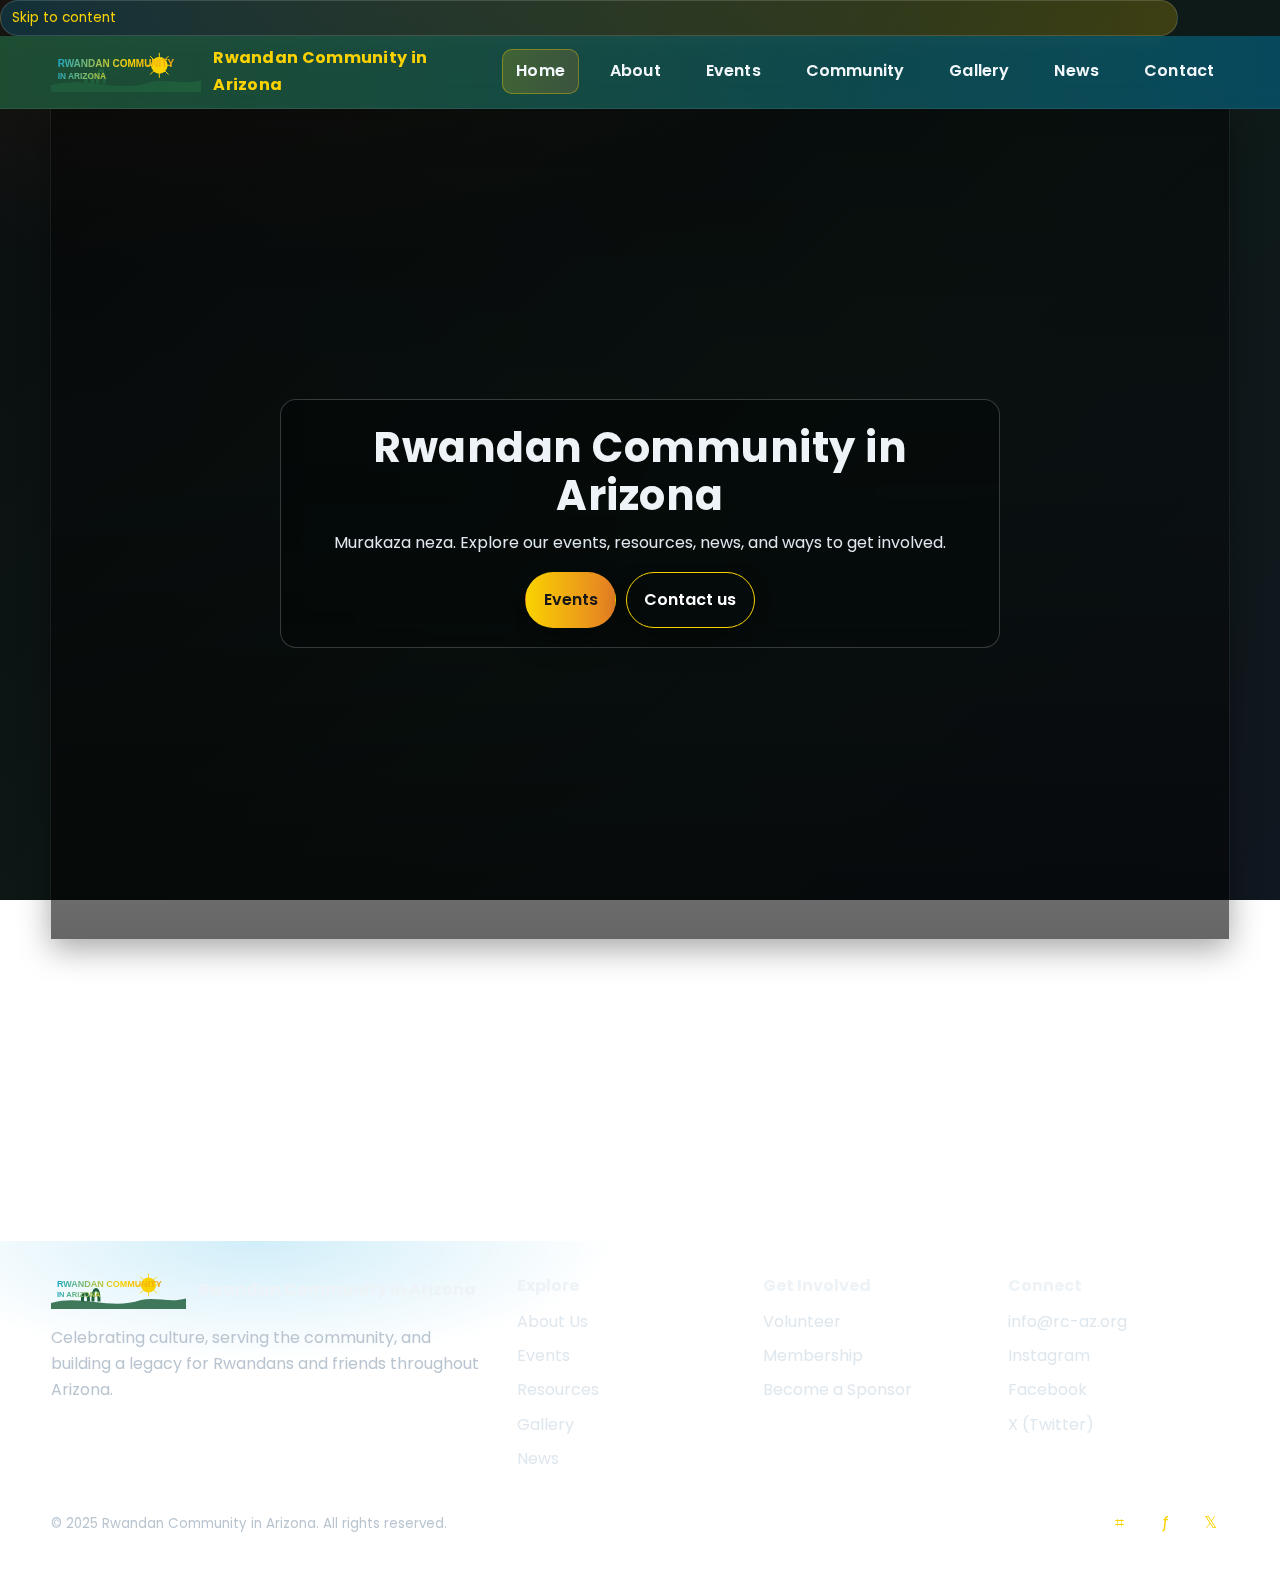
<file: index.html>
<!doctype html>
<html lang="en">
<head>
<meta charset="utf-8"/>
<meta name="viewport" content="width=device-width, initial-scale=1"/>
<title>Home • Rwandan Community in Arizona</title>
<meta name="description" content="Rwandan Community in Arizona — connecting Rwandans and friends through culture, service, and opportunity."/>
<link rel="icon" href="assets/favicon.svg" type="image/svg+xml"/>
<link href="https://fonts.googleapis.com/css2?family=Poppins:wght@300;400;600;700&display=swap" rel="stylesheet">
<link rel="stylesheet" href="styles.css"/>
</head>
<body>
<a class="badge container" href="#main">Skip to content</a>
<header class="site-header">
  <div class="container navbar">
    <a class="brand" href="index.html" aria-label="Home">
      <img src="assets/logo.svg" alt="RC-AZ logo"/>
      <span class="brand-title">Rwandan Community in Arizona</span>
    </a>
    <nav aria-label="Main Navigation">
      <button class="nav-toggle" aria-label="Toggle navigation" aria-expanded="false" aria-controls="nav-links">☰</button>
      <div class="nav-links" id="nav-links">
        <a href="index.html">Home</a>
        <a href="about.html">About</a>
        <a href="events.html">Events</a>
        <a href="resources.html">Community</a>
        <a href="gallery.html">Gallery</a>
        <a href="news.html">News</a>
        <a href="contact.html">Contact</a>
      </div>
    </nav>
  </div>
</header>
<main id="main" class="container">
<section class="hero" style="margin:0; border-radius:0">
  <div class="slider" style="height:calc(100vh - 70px); max-height:none; min-height:520px">
    <!-- Exactly three full images -->
    <div class="slide active" style="background-image:url('https://images.unsplash.com/photo-1500530855697-b586d89ba3ee?q=80&w=1920');"></div>
    <div class="slide" style="background-image:url('https://images.unsplash.com/photo-1529156069898-49953e39b3ac?q=80&w=1920');"></div>
    <div class="slide" style="background-image:url('https://images.unsplash.com/photo-1519681393784-d120267933ba?q=80&w=1920');"></div>
  </div>
  <!-- Minimal overlay for quick CTAs; remove if you want pure images -->
  <div class="hero-content" style="place-items:center center">
    <div class="hero-card" style="background:linear-gradient(180deg, rgba(0,0,0,.35), rgba(0,0,0,.25)); border-color:rgba(255,255,255,.20); text-align:center; max-width:720px">
      <h1 style="margin:.3rem 0 .6rem">Rwandan Community in Arizona </h1>
      <p style="margin:0 0 1rem">Murakaza neza. Explore our events, resources, news, and ways to get involved.</p>
      <div class="hero-actions" style="justify-content:center">
        <a class="btn" href="events.html">Events</a>
        <a class="btn ghost" href="contact.html">Contact us</a>
      </div>
    </div>
  </div>
</section>

<section class="section reveal">
  <div class="grid-3">
    <div class="card"><h3>Culture</h3><p>Celebrations and traditions that bring us together.</p></div>
    <div class="card"><h3>Family</h3><p>Programs for youth, parents, and newcomers.</p></div>
    <div class="card"><h3>Service</h3><p>Volunteer projects across the Valley.</p></div>
  </div>
</section>
</main>
<footer>
  <div class="container">
    <div class="footer-grid">
      <div>
        <div class="brand" style="margin-bottom:.5rem">
          <img src="assets/logo.svg" alt="RC-AZ logo" style="height:36px"/>
          <strong>Rwandan Community in Arizona</strong>
        </div>
        <p class="muted">Celebrating culture, serving the community, and building a legacy for Rwandans and friends throughout Arizona.</p>
      </div>
      <div class="footer-col">
        <h4>Explore</h4>
        <ul>
          <li><a href="about.html">About Us</a></li>
          <li><a href="events.html">Events</a></li>
          <li><a href="resources.html">Resources</a></li>
          <li><a href="gallery.html">Gallery</a></li>
          <li><a href="news.html">News</a></li>
        </ul>
      </div>
      <div class="footer-col">
        <h4>Get Involved</h4>
        <ul>
          <li><a href="contact.html#volunteer">Volunteer</a></li>
          <li><a href="contact.html#membership">Membership</a></li>
          <li><a href="contact.html#sponsors">Become a Sponsor</a></li>
        </ul>
      </div>
      <div class="footer-col">
        <h4>Connect</h4>
        <ul>
          <li><a href="mailto:info@rc-az.org">info@rc-az.org</a></li>
          <li><a href="https://instagram.com" target="_blank" rel="noopener">Instagram</a></li>
          <li><a href="https://facebook.com" target="_blank" rel="noopener">Facebook</a></li>
          <li><a href="https://x.com" target="_blank" rel="noopener">X (Twitter)</a></li>
        </ul>
      </div>
    </div>
    <div class="footer-bottom">
      <small>© 2025 Rwandan Community in Arizona. All rights reserved.</small>
      <div class="social">
        <a href="#" aria-label="Instagram">⌗</a>
        <a href="#" aria-label="Facebook">ƒ</a>
        <a href="#" aria-label="Twitter">𝕏</a>
      </div>
    </div>
  </div>
</footer>
<script src="script.js"></script>
</body>
</html>
</file>
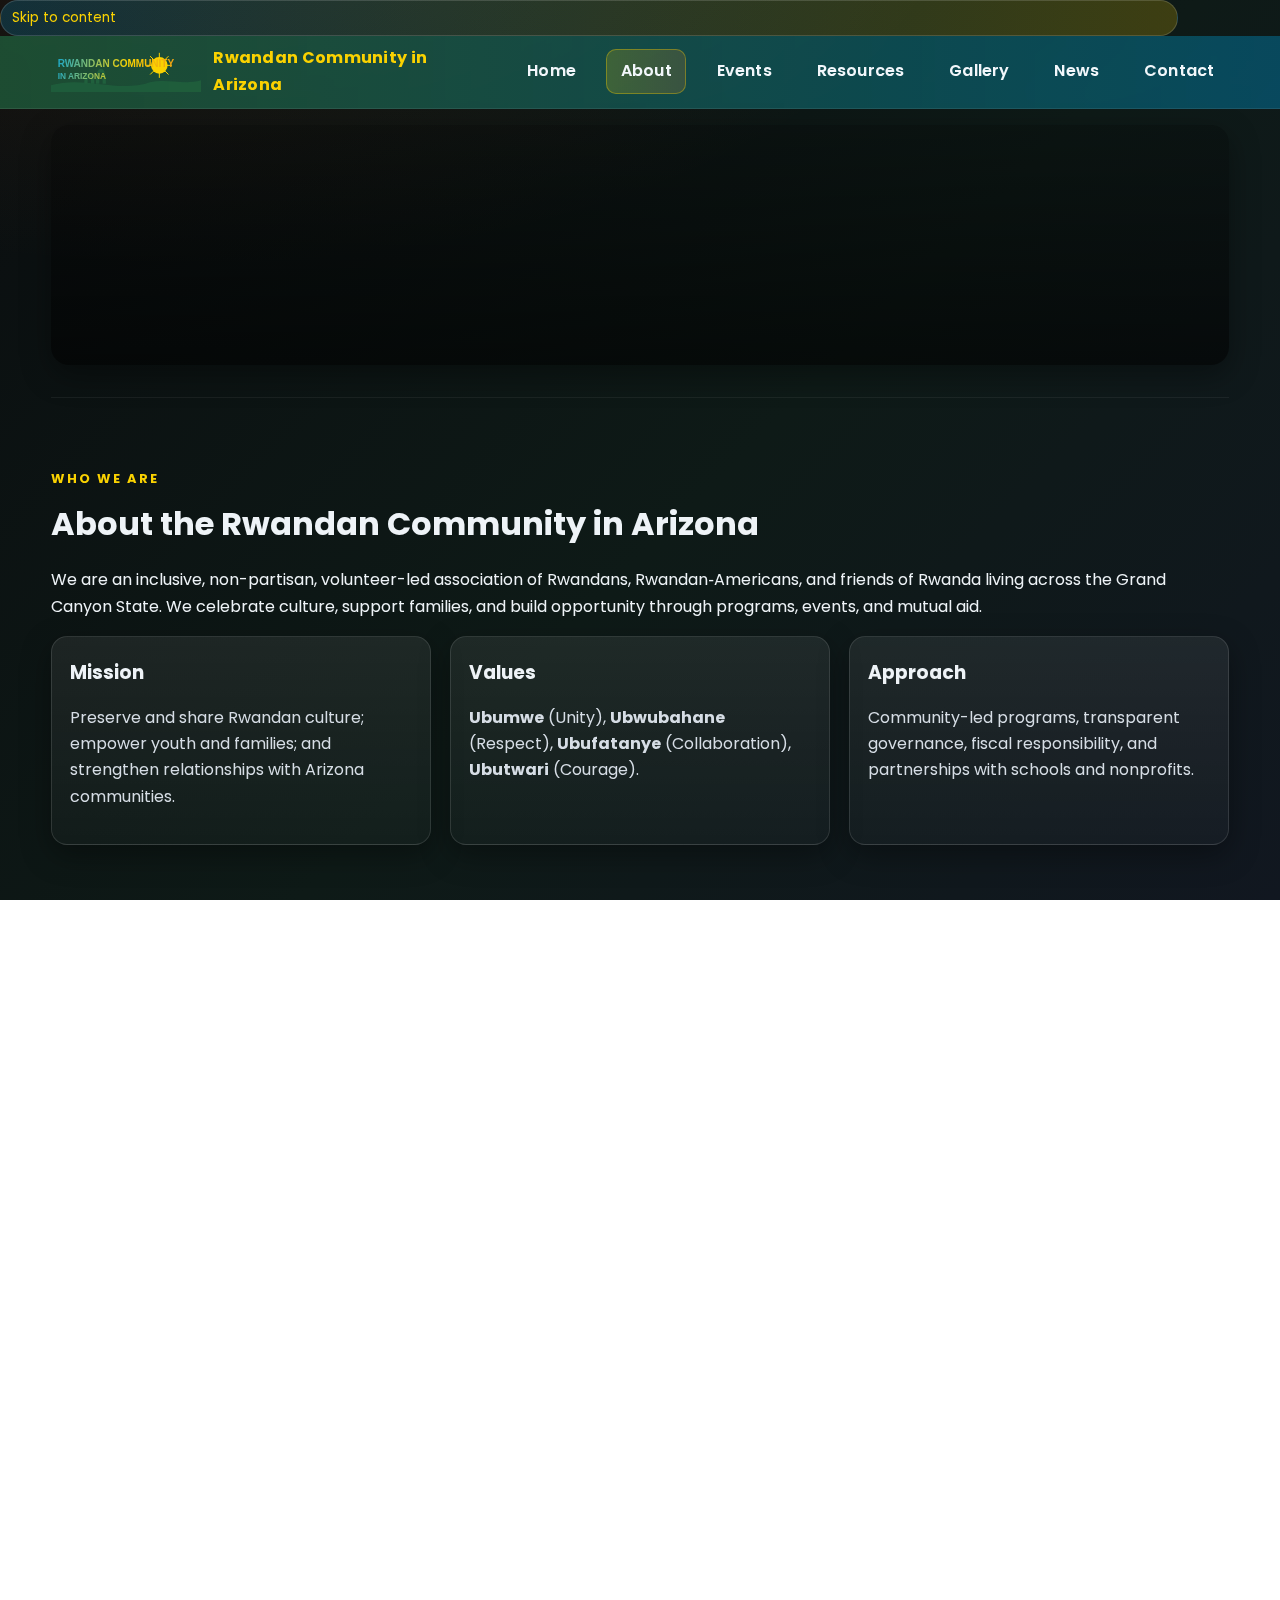
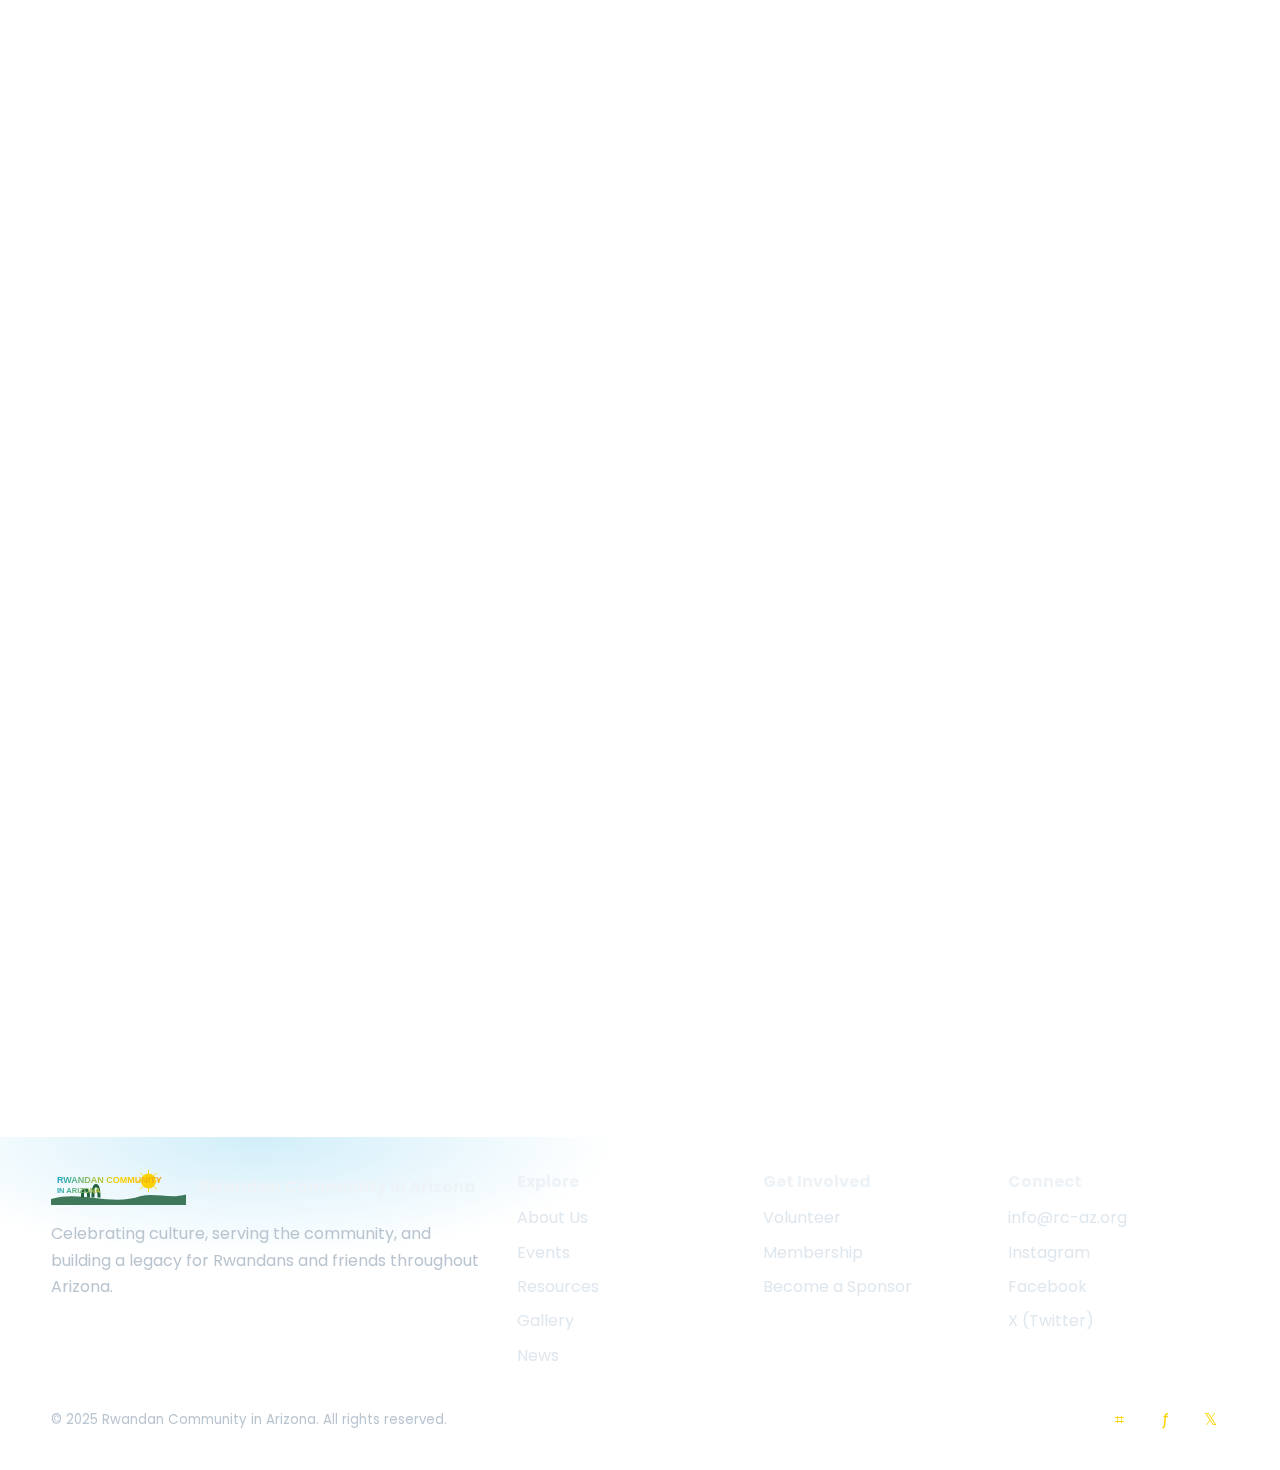
<file: about.html>
<!doctype html>
<html lang="en">
<head>
<meta charset="utf-8"/>
<meta name="viewport" content="width=device-width, initial-scale=1"/>
<title>About Us • Rwandan Community in Arizona</title>
<meta name="description" content="Rwandan Community in Arizona — connecting Rwandans and friends through culture, service, and opportunity."/>
<link rel="icon" href="assets/favicon.svg" type="image/svg+xml"/>
<link href="https://fonts.googleapis.com/css2?family=Poppins:wght@300;400;600;700&display=swap" rel="stylesheet">
<link rel="stylesheet" href="styles.css"/>
</head>
<body>
<a class="badge container" href="#main">Skip to content</a>
<header class="site-header">
  <div class="container navbar">
    <a class="brand" href="index.html" aria-label="Home">
      <img src="assets/logo.svg" alt="RC-AZ logo"/>
      <span class="brand-title">Rwandan Community in Arizona</span>
    </a>
    <nav aria-label="Main Navigation">
      <button class="nav-toggle" aria-label="Toggle navigation">☰</button>
      <div class="nav-links">
        <a href="index.html">Home</a>
        <a href="about.html">About</a>
        <a href="events.html">Events</a>
        <a href="resources.html">Resources </a>
        <a href="gallery.html">Gallery</a>
        <a href="news.html">News</a>
        <a href="contact.html">Contact</a>
      </div>
    </nav>
  </div>
</header>
<main id="main" class="container">
<div class="banner" style="background-image:url('https://images.unsplash.com/photo-1472214103451-9374bd1c798e?q=80&w=2000');"></div>

<section class="section reveal">
  <h2><span class="kicker">Who we are</span><br/>About the Rwandan Community in Arizona</h2>
  <p>We are an inclusive, non-partisan, volunteer-led association of Rwandans, Rwandan‑Americans, and friends of Rwanda living across the Grand Canyon State. We celebrate culture, support families, and build opportunity through programs, events, and mutual aid.</p>
  <div class="grid-3" style="margin-top:1rem">
    <div class="card">
      <h3>Mission</h3>
      <p>Preserve and share Rwandan culture; empower youth and families; and strengthen relationships with Arizona communities.</p>
    </div>
    <div class="card">
      <h3>Values</h3>
      <p><strong>Ubumwe</strong> (Unity), <strong>Ubwubahane</strong> (Respect), <strong>Ubufatanye</strong> (Collaboration), <strong>Ubutwari</strong> (Courage).</p>
    </div>
    <div class="card">
      <h3>Approach</h3>
      <p>Community-led programs, transparent governance, fiscal responsibility, and partnerships with schools and nonprofits.</p>
    </div>
  </div>
</section>

<section class="section reveal">
  <h2><span class="kicker">Programs</span><br/>What we run year-round</h2>
  <div class="grid-3">
    <div class="card">
      <h3>Language & Culture</h3>
      <p>Kinyarwanda classes, cultural dance & drumming, storytelling, and culinary exchanges.</p>
    </div>
    <div class="card">
      <h3>Youth & Education</h3>
      <p>Mentorship, homework help, college prep, coding club, and scholarship guidance.</p>
    </div>
    <div class="card">
      <h3>Community Support</h3>
      <p>Newcomer orientation, mutual aid, resource navigation, and service projects.</p>
    </div>
  </div>
</section>

<section class="section reveal">
  <h2><span class="kicker">History</span><br/>Roots and growth</h2>
  <p>Rwandans have called Arizona home for decades—contributing to education, business, health care, and technology. The community began as informal gatherings and remembrance ceremonies, evolving into an organized association to better support families and share culture with our neighbors.</p>
  <blockquote>“Duharanira ubumwe n’iterambere — we strive for unity and progress.”</blockquote>
</section>

<section class="section reveal">
  <h2><span class="kicker">Leadership</span><br/>Volunteer board & committees</h2>
  <table class="table">
    <thead><tr><th>Role</th><th>Name</th><th>Focus</th></tr></thead>
    <tbody>
      <tr><td>President</td><td>—</td><td>Vision & partnerships</td></tr>
      <tr><td>Vice President</td><td>—</td><td>Programs & operations</td></tr>
      <tr><td>Secretary</td><td>—</td><td>Records & communications</td></tr>
      <tr><td>Treasurer</td><td>—</td><td>Finance & reporting</td></tr>
      <tr><td>Youth Chair</td><td>—</td><td>Mentorship & activities</td></tr>
      <tr><td>Culture Chair</td><td>—</td><td>Arts, language & heritage</td></tr>
      <tr><td>Community Care</td><td>—</td><td>Mutual aid & outreach</td></tr>
    </tbody>
  </table>
</section>

<section class="section reveal">
  <h2><span class="kicker">FAQs</span><br/>Common questions</h2>
  <div class="card">
    <p><strong>Is membership required?</strong> No. Events are open; membership helps sustain programs.</p>
    <p><strong>Do I need to be Rwandan to join?</strong> Not at all—friends and neighbors are welcome.</p>
    <p><strong>How can I volunteer?</strong> See the <a href="contact.html#volunteer">volunteer</a> section or email us.</p>
  </div>
</section>
</main>
<footer>
  <div class="container">
    <div class="footer-grid">
      <div>
        <div class="brand" style="margin-bottom:.5rem">
          <img src="assets/logo.svg" alt="RC-AZ logo" style="height:36px"/>
          <strong>Rwandan Community in Arizona</strong>
        </div>
        <p class="muted">Celebrating culture, serving the community, and building a legacy for Rwandans and friends throughout Arizona.</p>
      </div>
      <div class="footer-col">
        <h4>Explore</h4>
        <ul>
          <li><a href="about.html">About Us</a></li>
          <li><a href="events.html">Events</a></li>
          <li><a href="resources.html">Resources</a></li>
          <li><a href="gallery.html">Gallery</a></li>
          <li><a href="news.html">News</a></li>
        </ul>
      </div>
      <div class="footer-col">
        <h4>Get Involved</h4>
        <ul>
          <li><a href="contact.html#volunteer">Volunteer</a></li>
          <li><a href="contact.html#membership">Membership</a></li>
          <li><a href="contact.html#sponsors">Become a Sponsor</a></li>
        </ul>
      </div>
      <div class="footer-col">
        <h4>Connect</h4>
        <ul>
          <li><a href="mailto:info@rc-az.org">info@rc-az.org</a></li>
          <li><a href="https://instagram.com" target="_blank" rel="noopener">Instagram</a></li>
          <li><a href="https://facebook.com" target="_blank" rel="noopener">Facebook</a></li>
          <li><a href="https://x.com" target="_blank" rel="noopener">X (Twitter)</a></li>
        </ul>
      </div>
    </div>
    <div class="footer-bottom">
      <small>© 2025 Rwandan Community in Arizona. All rights reserved.</small>
      <div class="social">
        <a href="#" aria-label="Instagram">⌗</a>
        <a href="#" aria-label="Facebook">ƒ</a>
        <a href="#" aria-label="Twitter">𝕏</a>
      </div>
    </div>
  </div>
</footer>
<script src="script.js"></script>
</body>
</html>
</file>
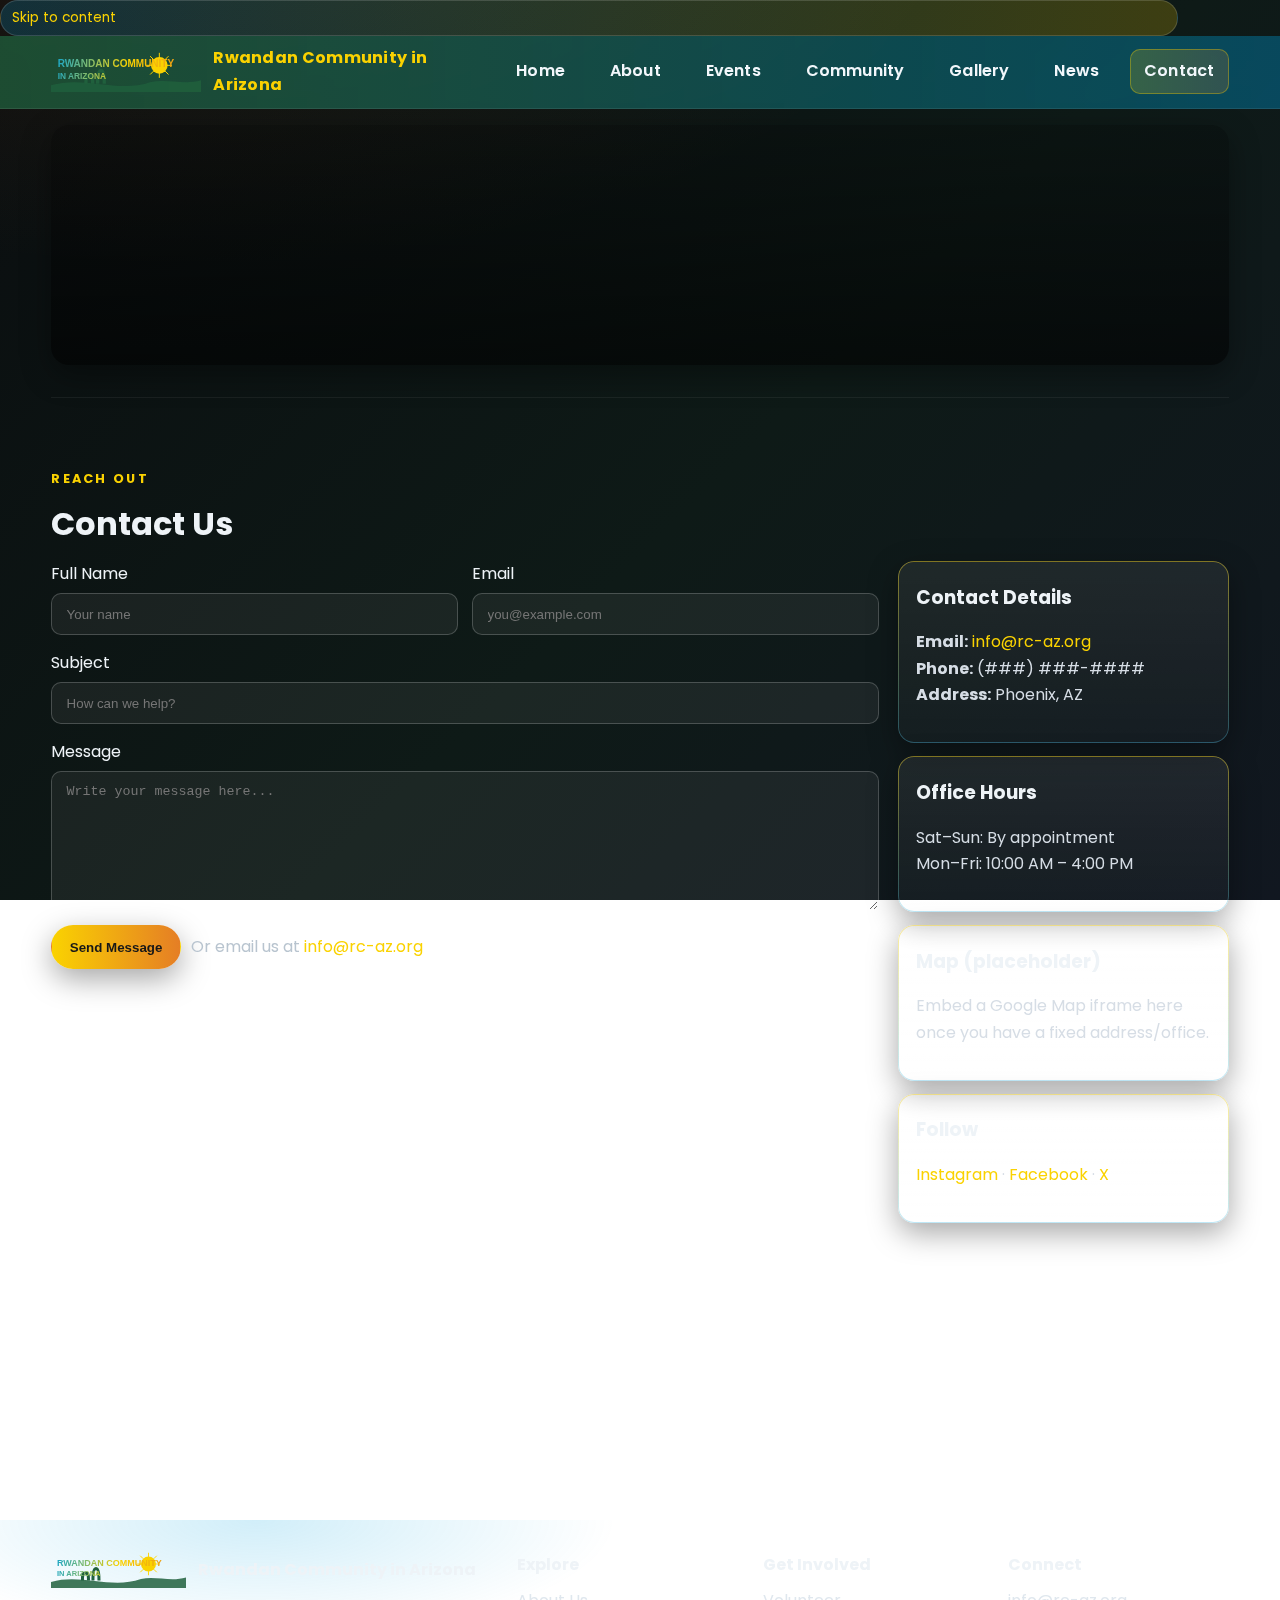
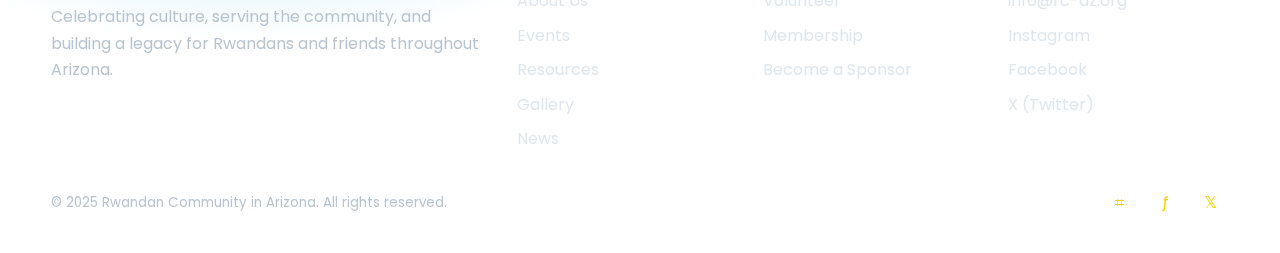
<file: contact.html>
<!doctype html>
<html lang="en">
<head>
<meta charset="utf-8"/>
<meta name="viewport" content="width=device-width, initial-scale=1"/>
<title>Contact • Rwandan Community in Arizona</title>
<meta name="description" content="Rwandan Community in Arizona — connecting Rwandans and friends through culture, service, and opportunity."/>
<link rel="icon" href="assets/favicon.svg" type="image/svg+xml"/>
<link href="https://fonts.googleapis.com/css2?family=Poppins:wght@300;400;600;700&display=swap" rel="stylesheet">
<link rel="stylesheet" href="styles.css"/>
</head>
<body>
<a class="badge container" href="#main">Skip to content</a>
<header class="site-header">
  <div class="container navbar">
    <a class="brand" href="index.html" aria-label="Home">
      <img src="assets/logo.svg" alt="RC-AZ logo"/>
      <span class="brand-title">Rwandan Community in Arizona</span>
    </a>
    <nav aria-label="Main Navigation">
      <button class="nav-toggle" aria-label="Toggle navigation">☰</button>
      <div class="nav-links">
        <a href="index.html">Home </a>
        <a href="about.html">About</a>
        <a href="events.html">Events</a>
        <a href="resources.html">Community</a>
        <a href="gallery.html">Gallery</a>
        <a href="news.html">News</a>
        <a href="contact.html">Contact</a>
      </div>
    </nav>
  </div>
</header>
<main id="main" class="container">
<div class="banner" style="background-image:url('https://images.unsplash.com/photo-1519681393784-d120267933ba?q=80&w=2000');"></div>

<section class="section reveal">
  <h2><span class="kicker">Reach out</span><br/>Contact Us</h2>
  <div class="layout">
    <div>
      <form action="https://formspree.io/f/FORM_ID" method="POST">
        <div class="form-row">
          <div class="field">
            <label for="name">Full Name</label>
            <input id="name" name="name" required placeholder="Your name"/>
          </div>
          <div class="field">
            <label for="email">Email</label>
            <input type="email" id="email" name="email" required placeholder="you@example.com"/>
          </div>
        </div>
        <div class="field">
          <label for="subject">Subject</label>
          <input id="subject" name="subject" placeholder="How can we help?"/>
        </div>
        <div class="field">
          <label for="message">Message</label>
          <textarea id="message" name="message" placeholder="Write your message here..."></textarea>
        </div>
        <input type="text" name="_gotcha" style="display:none" tabindex="-1" autocomplete="off">
        <div class="form-actions">
          <button class="btn" type="submit">Send Message</button>
          <span class="muted">Or email us at <a href="mailto:info@rc-az.org">info@rc-az.org</a></span>
        </div>
        <p id="form-status" class="muted" aria-live="polite" style="margin-top:.6rem"></p>
      </form>

      <div class="hr"></div>

      <section id="membership" class="reveal">
        <h3>Membership</h3>
        <p>Customize dues and benefits here. Example tiers: Student, Individual, Family. Add your payment link.</p>
      </section>

      <section id="volunteer" class="reveal">
        <h3>Volunteer</h3>
        <p>Tell us your interests—events, youth, culture, outreach, fundraising—and we’ll match you to a team.</p>
      </section>

      <section id="sponsors" class="reveal">
        <h3>Sponsorships</h3>
        <p>Local partners make our work possible. Add packages (Bronze, Silver, Gold) and recognition details here.</p>
      </section>

      <section class="reveal">
        <h3>FAQ</h3>
        <p><strong>Where do you meet?</strong> We rotate venues across the Valley—details on the Events page.</p>
        <p><strong>Can I host an event?</strong> Yes—send your idea through the contact form.</p>
      </section>
    </div>

    <aside class="sidebar">
      <div class="card">
        <h3>Contact Details</h3>
        <p><strong>Email:</strong> <a href="mailto:info@rc-az.org">info@rc-az.org</a><br/>
           <strong>Phone:</strong> (###) ###-####<br/>
           <strong>Address:</strong> Phoenix, AZ</p>
      </div>
      <div class="card">
        <h3>Office Hours</h3>
        <p>Sat–Sun: By appointment<br/>Mon–Fri: 10:00 AM – 4:00 PM</p>
      </div>
      <div class="card">
        <h3>Map (placeholder)</h3>
        <p class="muted">Embed a Google Map iframe here once you have a fixed address/office.</p>
      </div>
      <div class="card">
        <h3>Follow</h3>
        <p><a href="#">Instagram</a> · <a href="#">Facebook</a> · <a href="#">X</a></p>
      </div>
    </aside>
  </div>
</section>
</main>
<footer>
  <div class="container">
    <div class="footer-grid">
      <div>
        <div class="brand" style="margin-bottom:.5rem">
          <img src="assets/logo.svg" alt="RC-AZ logo" style="height:36px"/>
          <strong>Rwandan Community in Arizona</strong>
        </div>
        <p class="muted">Celebrating culture, serving the community, and building a legacy for Rwandans and friends throughout Arizona.</p>
      </div>
      <div class="footer-col">
        <h4>Explore</h4>
        <ul>
          <li><a href="about.html">About Us</a></li>
          <li><a href="events.html">Events</a></li>
          <li><a href="resources.html">Resources</a></li>
          <li><a href="gallery.html">Gallery</a></li>
          <li><a href="news.html">News</a></li>
        </ul>
      </div>
      <div class="footer-col">
        <h4>Get Involved</h4>
        <ul>
          <li><a href="contact.html#volunteer">Volunteer</a></li>
          <li><a href="contact.html#membership">Membership</a></li>
          <li><a href="contact.html#sponsors">Become a Sponsor</a></li>
        </ul>
      </div>
      <div class="footer-col">
        <h4>Connect</h4>
        <ul>
          <li><a href="mailto:info@rc-az.org">info@rc-az.org</a></li>
          <li><a href="https://instagram.com" target="_blank" rel="noopener">Instagram</a></li>
          <li><a href="https://facebook.com" target="_blank" rel="noopener">Facebook</a></li>
          <li><a href="https://x.com" target="_blank" rel="noopener">X (Twitter)</a></li>
        </ul>
      </div>
    </div>
    <div class="footer-bottom">
      <small>© 2025 Rwandan Community in Arizona. All rights reserved.</small>
      <div class="social">
        <a href="#" aria-label="Instagram">⌗</a>
        <a href="#" aria-label="Facebook">ƒ</a>
        <a href="#" aria-label="Twitter">𝕏</a>
      </div>
    </div>
  </div>
</footer>
<script src="script.js"></script>
</body>
</html>
</file>
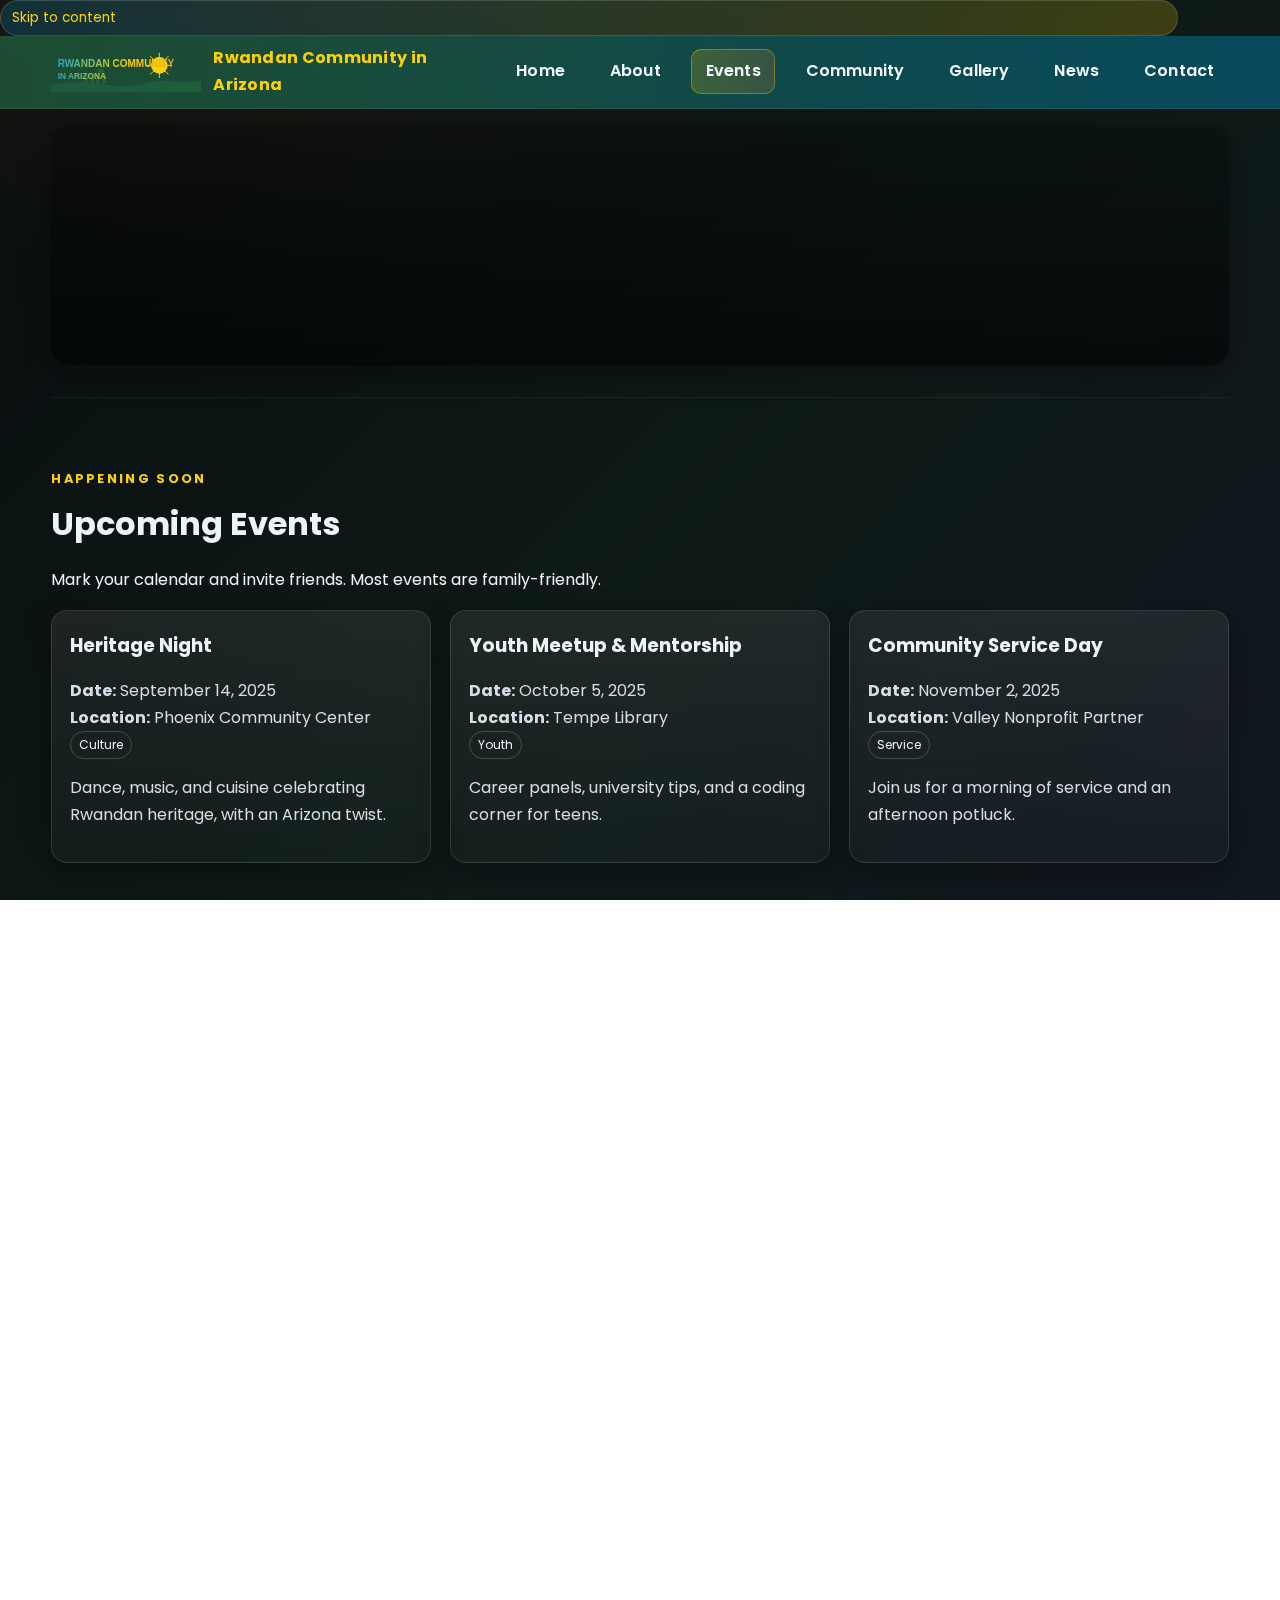
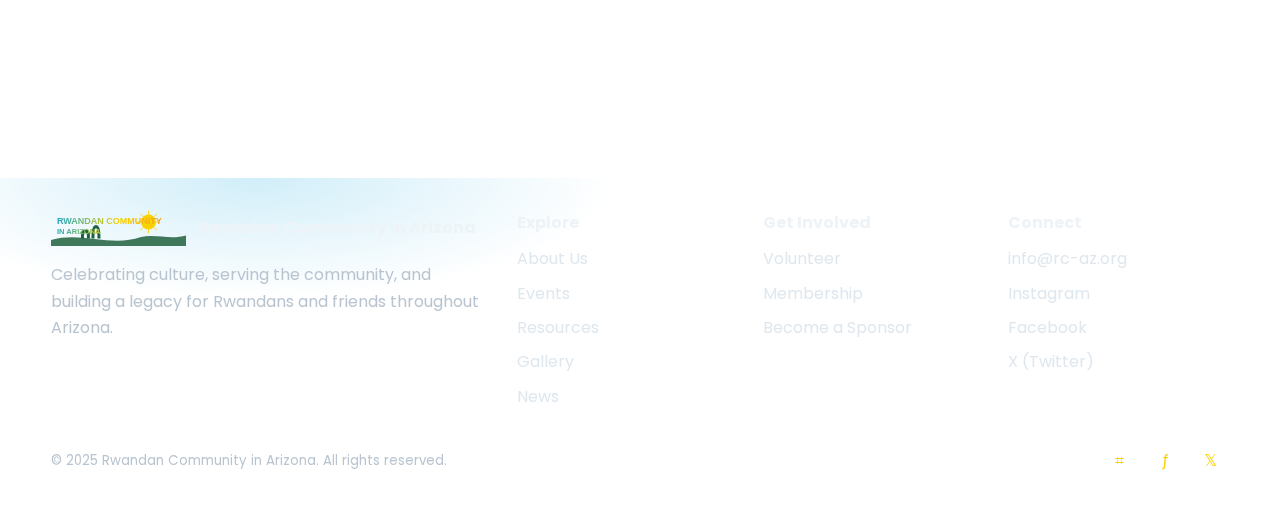
<file: events.html>
<!doctype html>
<html lang="en">
<head>
<meta charset="utf-8"/>
<meta name="viewport" content="width=device-width, initial-scale=1"/>
<title>Events • Rwandan Community in Arizona</title>
<meta name="description" content="Rwandan Community in Arizona — connecting Rwandans and friends through culture, service, and opportunity."/>
<link rel="icon" href="assets/favicon.svg" type="image/svg+xml"/>
<link href="https://fonts.googleapis.com/css2?family=Poppins:wght@300;400;600;700&display=swap" rel="stylesheet">
<link rel="stylesheet" href="styles.css"/>
</head>
<body>
<a class="badge container" href="#main">Skip to content</a>
<header class="site-header">
  <div class="container navbar">
    <a class="brand" href="index.html" aria-label="Home">
      <img src="assets/logo.svg" alt="RC-AZ logo"/>
      <span class="brand-title">Rwandan Community in Arizona</span>
    </a>
    <nav aria-label="Main Navigation">
      <button class="nav-toggle" aria-label="Toggle navigation">☰</button>
      <div class="nav-links">
        <a href="index.html">Home</a>
        <a href="about.html">About</a>
        <a href="events.html">Events</a>
        <a href="resources.html">Community</a>
        <a href="gallery.html">Gallery</a>
        <a href="news.html">News</a>
        <a href="contact.html">Contact </a>
      </div>
    </nav>
  </div>
</header>
<main id="main" class="container">
<div class="banner" style="background-image:url('https://images.unsplash.com/photo-1515165562835-c3b8c1e0a6d2?q=80&w=2000');"></div>

<section class="section reveal">
  <h2><span class="kicker">Happening soon</span><br/>Upcoming Events</h2>
  <p>Mark your calendar and invite friends. Most events are family-friendly.</p>
  <div class="grid-3" style="margin-top:1rem">
    <div class="card">
      <h3>Heritage Night</h3>
      <p><strong>Date:</strong> September 14, 2025<br/><strong>Location:</strong> Phoenix Community Center<br/><span class="tag">Culture</span></p>
      <p>Dance, music, and cuisine celebrating Rwandan heritage, with an Arizona twist.</p>
    </div>
    <div class="card">
      <h3>Youth Meetup & Mentorship</h3>
      <p><strong>Date:</strong> October 5, 2025<br/><strong>Location:</strong> Tempe Library<br/><span class="tag">Youth</span></p>
      <p>Career panels, university tips, and a coding corner for teens.</p>
    </div>
    <div class="card">
      <h3>Community Service Day</h3>
      <p><strong>Date:</strong> November 2, 2025<br/><strong>Location:</strong> Valley Nonprofit Partner<br/><span class="tag">Service</span></p>
      <p>Join us for a morning of service and an afternoon potluck.</p>
    </div>
  </div>
</section>

<section class="section reveal">
  <h2><span class="kicker">Annual highlights</span><br/>Plan ahead</h2>
  <div class="grid-3">
    <div class="card"><h3>Kwibuka</h3><p>Remembrance and unity gatherings each April—community reflection and education.</p></div>
    <div class="card"><h3>Umuganura</h3><p>Harvest thanksgiving featuring food, art, and intergenerational storytelling.</p></div>
    <div class="card"><h3>Holiday Gala</h3><p>End‑of‑year celebration honoring volunteers, educators, and student achievements.</p></div>
  </div>
</section>

<section class="section reveal">
  <h2><span class="kicker">Past highlights</span><br/>Event archive</h2>
  <table class="table">
    <thead><tr><th>Event</th><th>Date</th><th>Location</th><th>Notes</th></tr></thead>
    <tbody>
      <tr><td>Arizona Cultural Exchange</td><td>May 2025</td><td>Phoenix</td><td>Joint showcase with local groups</td></tr>
      <tr><td>Student Scholarship Drive</td><td>March 2025</td><td>Tempe</td><td>Raised funds for college books</td></tr>
      <tr><td>Family Sports Day</td><td>Jan 2025</td><td>Glendale</td><td>Soccer, volleyball, and picnic</td></tr>
    </tbody>
  </table>
</section>
</main>
<footer>
  <div class="container">
    <div class="footer-grid">
      <div>
        <div class="brand" style="margin-bottom:.5rem">
          <img src="assets/logo.svg" alt="RC-AZ logo" style="height:36px"/>
          <strong>Rwandan Community in Arizona</strong>
        </div>
        <p class="muted">Celebrating culture, serving the community, and building a legacy for Rwandans and friends throughout Arizona.</p>
      </div>
      <div class="footer-col">
        <h4>Explore</h4>
        <ul>
          <li><a href="about.html">About Us</a></li>
          <li><a href="events.html">Events</a></li>
          <li><a href="resources.html">Resources</a></li>
          <li><a href="gallery.html">Gallery</a></li>
          <li><a href="news.html">News</a></li>
        </ul>
      </div>
      <div class="footer-col">
        <h4>Get Involved</h4>
        <ul>
          <li><a href="contact.html#volunteer">Volunteer</a></li>
          <li><a href="contact.html#membership">Membership</a></li>
          <li><a href="contact.html#sponsors">Become a Sponsor</a></li>
        </ul>
      </div>
      <div class="footer-col">
        <h4>Connect</h4>
        <ul>
          <li><a href="mailto:info@rc-az.org">info@rc-az.org</a></li>
          <li><a href="https://instagram.com" target="_blank" rel="noopener">Instagram</a></li>
          <li><a href="https://facebook.com" target="_blank" rel="noopener">Facebook</a></li>
          <li><a href="https://x.com" target="_blank" rel="noopener">X (Twitter)</a></li>
        </ul>
      </div>
    </div>
    <div class="footer-bottom">
      <small>© 2025 Rwandan Community in Arizona. All rights reserved.</small>
      <div class="social">
        <a href="#" aria-label="Instagram">⌗</a>
        <a href="#" aria-label="Facebook">ƒ</a>
        <a href="#" aria-label="Twitter">𝕏</a>
      </div>
    </div>
  </div>
</footer>
<script src="script.js"></script>
</body>
</html>
</file>
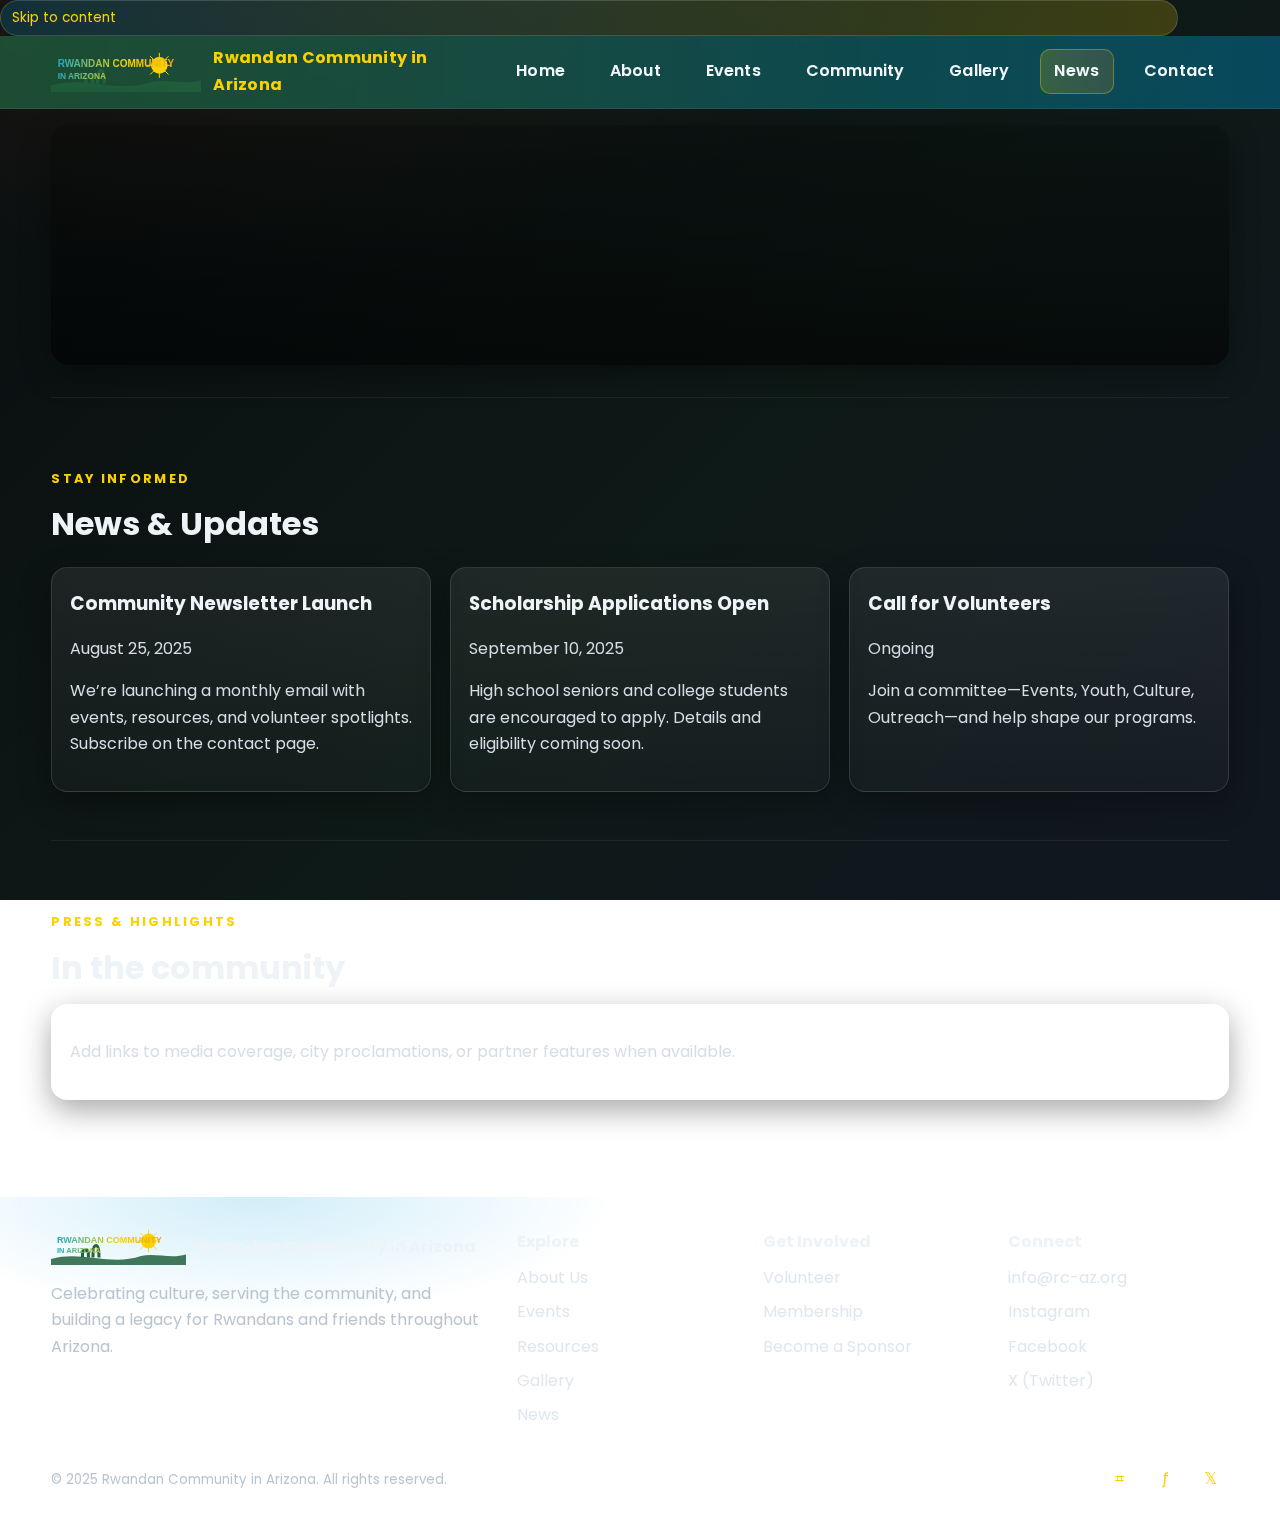
<file: news.html>
<!doctype html>
<html lang="en">
<head>
<meta charset="utf-8"/>
<meta name="viewport" content="width=device-width, initial-scale=1"/>
<title>News & Updates • Rwandan Community in Arizona</title>
<meta name="description" content="Rwandan Community in Arizona — connecting Rwandans and friends through culture, service, and opportunity."/>
<link rel="icon" href="assets/favicon.svg" type="image/svg+xml"/>
<link href="https://fonts.googleapis.com/css2?family=Poppins:wght@300;400;600;700&display=swap" rel="stylesheet">
<link rel="stylesheet" href="styles.css"/>
</head>
<body>
<a class="badge container" href="#main">Skip to content</a>
<header class="site-header">
  <div class="container navbar">
    <a class="brand" href="index.html" aria-label="Home">
      <img src="assets/logo.svg" alt="RC-AZ logo"/>
      <span class="brand-title">Rwandan Community in Arizona</span>
    </a>
    <nav aria-label="Main Navigation">
      <button class="nav-toggle" aria-label="Toggle navigation">☰</button>
      <div class="nav-links">
        <a href="index.html">Home</a>
        <a href="about.html">About </a>
        <a href="events.html">Events</a>
        <a href="resources.html">Community</a>
        <a href="gallery.html">Gallery</a>
        <a href="news.html">News</a>
        <a href="contact.html">Contact</a>
      </div>
    </nav>
  </div>
</header>
<main id="main" class="container">
<div class="banner" style="background-image:url('https://images.unsplash.com/photo-1520607162513-77705c0f0d4a?q=80&w=2000');"></div>

<section class="section reveal">
  <h2><span class="kicker">Stay informed</span><br/>News & Updates</h2>
  <div class="grid-3" style="margin-top:1rem">
    <div class="card">
      <h3>Community Newsletter Launch</h3>
      <p class="muted">August 25, 2025</p>
      <p>We’re launching a monthly email with events, resources, and volunteer spotlights. Subscribe on the contact page.</p>
    </div>
    <div class="card">
      <h3>Scholarship Applications Open</h3>
      <p class="muted">September 10, 2025</p>
      <p>High school seniors and college students are encouraged to apply. Details and eligibility coming soon.</p>
    </div>
    <div class="card">
      <h3>Call for Volunteers</h3>
      <p class="muted">Ongoing</p>
      <p>Join a committee—Events, Youth, Culture, Outreach—and help shape our programs.</p>
    </div>
  </div>
</section>

<section class="section reveal">
  <h2><span class="kicker">Press & Highlights</span><br/>In the community</h2>
  <div class="card">
    <p>Add links to media coverage, city proclamations, or partner features when available.</p>
  </div>
</section>
</main>
<footer>
  <div class="container">
    <div class="footer-grid">
      <div>
        <div class="brand" style="margin-bottom:.5rem">
          <img src="assets/logo.svg" alt="RC-AZ logo" style="height:36px"/>
          <strong>Rwandan Community in Arizona</strong>
        </div>
        <p class="muted">Celebrating culture, serving the community, and building a legacy for Rwandans and friends throughout Arizona.</p>
      </div>
      <div class="footer-col">
        <h4>Explore</h4>
        <ul>
          <li><a href="about.html">About Us</a></li>
          <li><a href="events.html">Events</a></li>
          <li><a href="resources.html">Resources</a></li>
          <li><a href="gallery.html">Gallery</a></li>
          <li><a href="news.html">News</a></li>
        </ul>
      </div>
      <div class="footer-col">
        <h4>Get Involved</h4>
        <ul>
          <li><a href="contact.html#volunteer">Volunteer</a></li>
          <li><a href="contact.html#membership">Membership</a></li>
          <li><a href="contact.html#sponsors">Become a Sponsor</a></li>
        </ul>
      </div>
      <div class="footer-col">
        <h4>Connect</h4>
        <ul>
          <li><a href="mailto:info@rc-az.org">info@rc-az.org</a></li>
          <li><a href="https://instagram.com" target="_blank" rel="noopener">Instagram</a></li>
          <li><a href="https://facebook.com" target="_blank" rel="noopener">Facebook</a></li>
          <li><a href="https://x.com" target="_blank" rel="noopener">X (Twitter)</a></li>
        </ul>
      </div>
    </div>
    <div class="footer-bottom">
      <small>© 2025 Rwandan Community in Arizona. All rights reserved.</small>
      <div class="social">
        <a href="#" aria-label="Instagram">⌗</a>
        <a href="#" aria-label="Facebook">ƒ</a>
        <a href="#" aria-label="Twitter">𝕏</a>
      </div>
    </div>
  </div>
</footer>
<script src="script.js"></script>
</body>
</html>
</file>
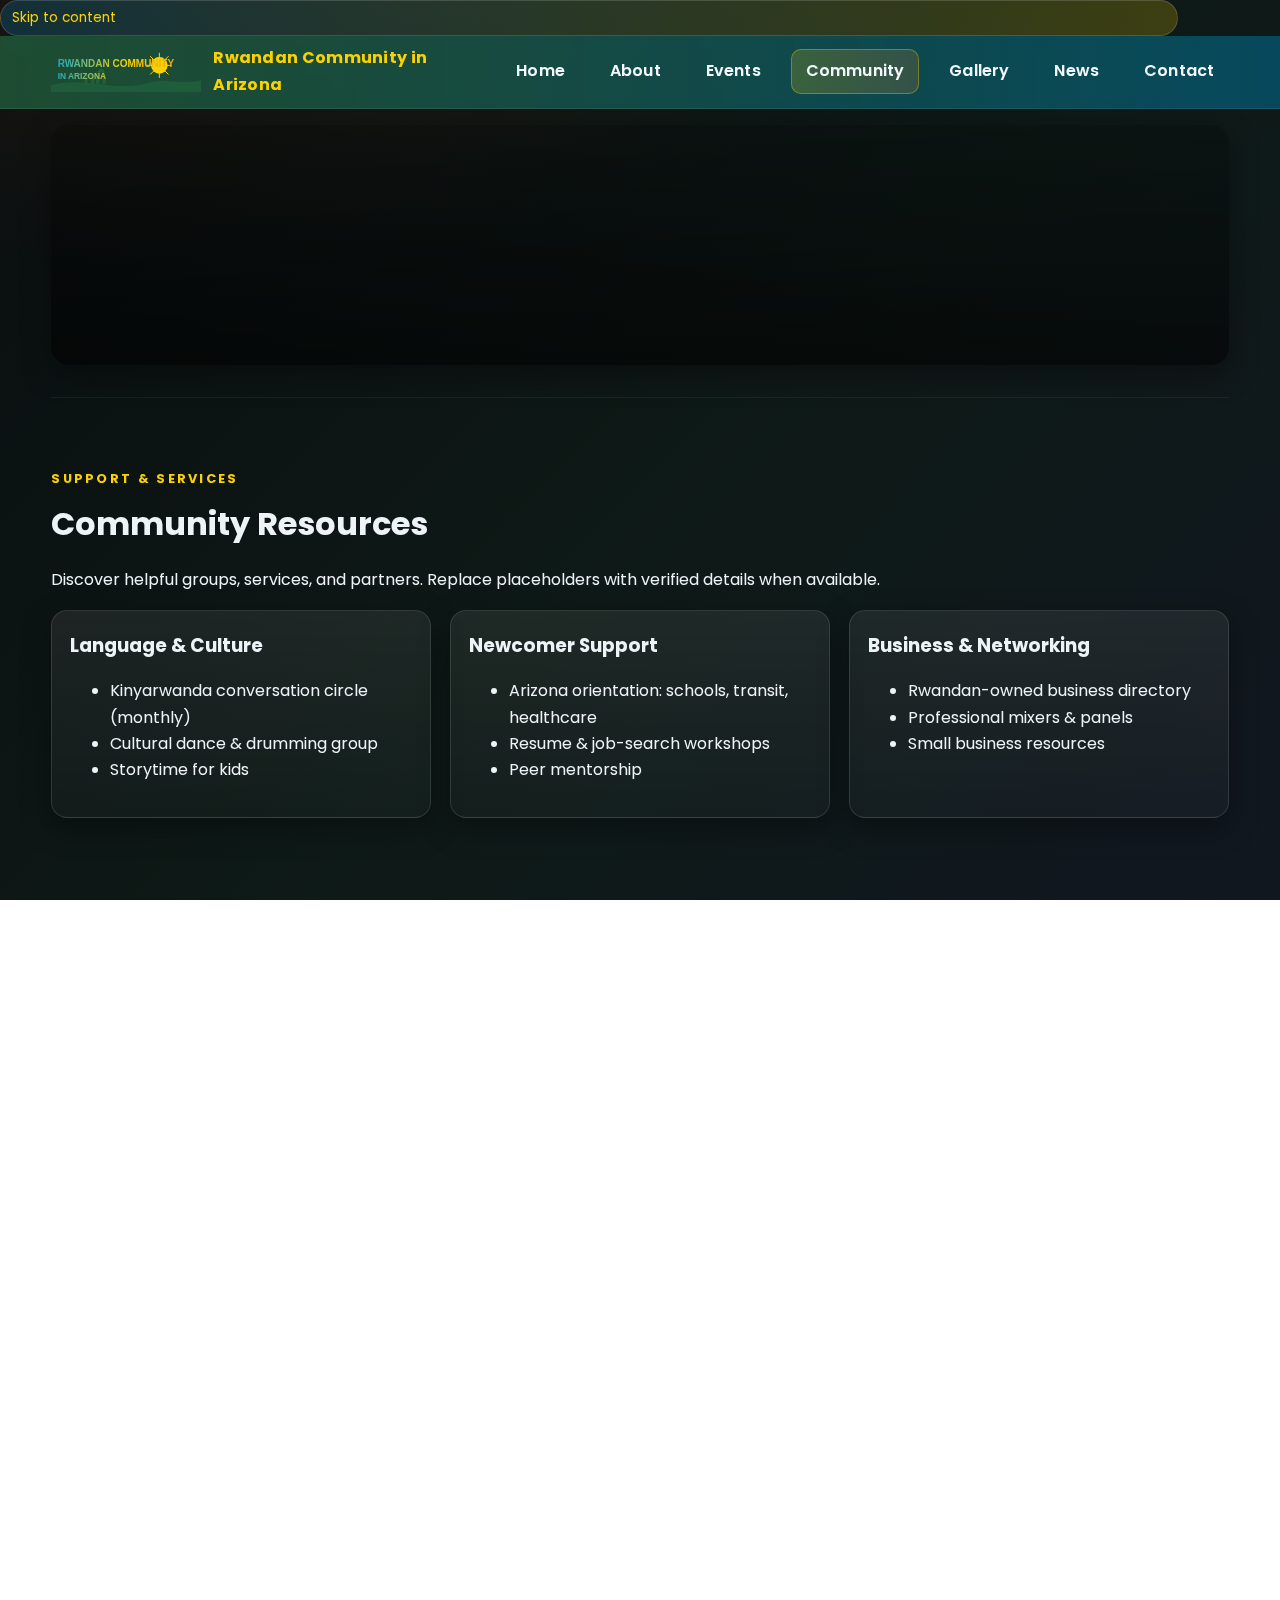
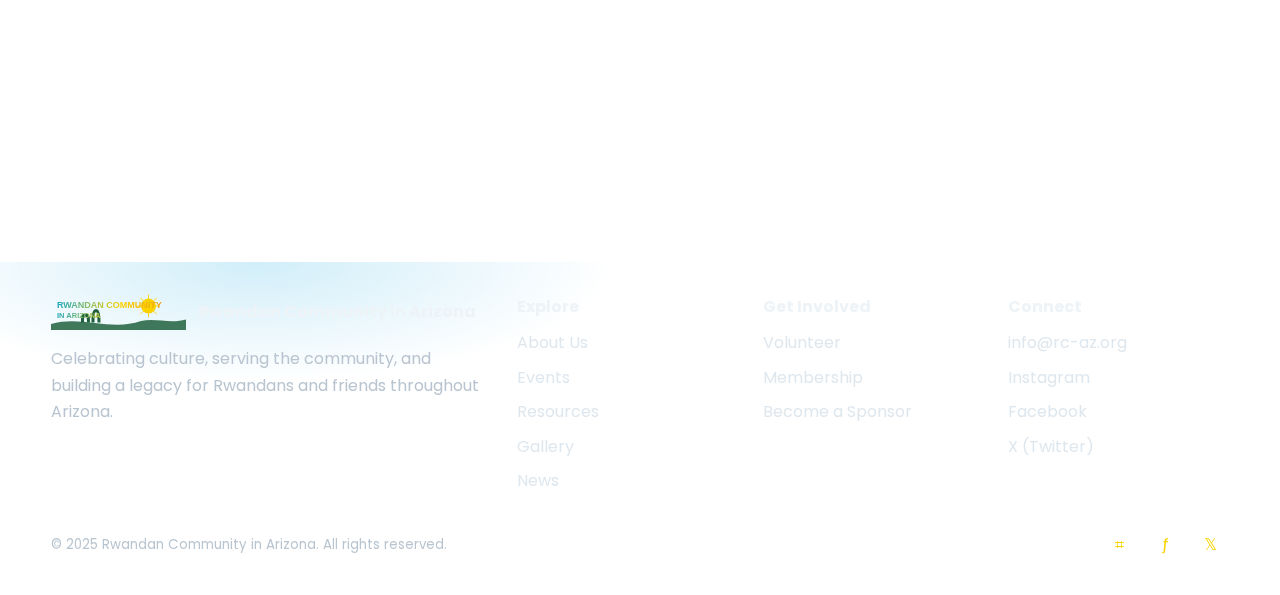
<file: resources.html>
<!doctype html>
<html lang="en">
<head>
<meta charset="utf-8"/>
<meta name="viewport" content="width=device-width, initial-scale=1"/>
<title>Community Resources • Rwandan Community in Arizona</title>
<meta name="description" content="Rwandan Community in Arizona — connecting Rwandans and friends through culture, service, and opportunity."/>
<link rel="icon" href="assets/favicon.svg" type="image/svg+xml"/>
<link href="https://fonts.googleapis.com/css2?family=Poppins:wght@300;400;600;700&display=swap" rel="stylesheet">
<link rel="stylesheet" href="styles.css"/>
</head>
<body>
<a class="badge container" href="#main">Skip to content</a>
<header class="site-header">
  <div class="container navbar">
    <a class="brand" href="index.html" aria-label="Home">
      <img src="assets/logo.svg" alt="RC-AZ logo"/>
      <span class="brand-title">Rwandan Community in Arizona</span>
    </a>
    <nav aria-label="Main Navigation">
      <button class="nav-toggle" aria-label="Toggle navigation">☰</button>
      <div class="nav-links">
        <a href="index.html">Home</a>
        <a href="about.html">About</a>
        <a href="events.html">Events</a>
        <a href="resources.html">Community </a>
        <a href="gallery.html">Gallery</a>
        <a href="news.html">News</a>
        <a href="contact.html">Contact</a>
      </div>
    </nav>
  </div>
</header>
<main id="main" class="container">
<div class="banner" style="background-image:url('https://images.unsplash.com/photo-1524995997946-a1c2e315a42f?q=80&w=2000');"></div>

<section class="section reveal">
  <h2><span class="kicker">Support & services</span><br/>Community Resources</h2>
  <p>Discover helpful groups, services, and partners. Replace placeholders with verified details when available.</p>

  <div class="grid-3" style="margin-top:1rem">
    <div class="card">
      <h3>Language & Culture</h3>
      <ul>
        <li>Kinyarwanda conversation circle (monthly)</li>
        <li>Cultural dance & drumming group</li>
        <li>Storytime for kids</li>
      </ul>
    </div>
    <div class="card">
      <h3>Newcomer Support</h3>
      <ul>
        <li>Arizona orientation: schools, transit, healthcare</li>
        <li>Resume & job-search workshops</li>
        <li>Peer mentorship</li>
      </ul>
    </div>
    <div class="card">
      <h3>Business & Networking</h3>
      <ul>
        <li>Rwandan-owned business directory</li>
        <li>Professional mixers & panels</li>
        <li>Small business resources</li>
      </ul>
    </div>
  </div>
</section>

<section class="section reveal">
  <h2><span class="kicker">Local Directory</span><br/>Sample Listings</h2>
  <p class="muted">Placeholders—swap with real contacts and websites.</p>
  <table class="table">
    <thead><tr><th>Name</th><th>Category</th><th>City</th><th>Notes</th></tr></thead>
    <tbody>
      <tr><td>— Rwandan Cuisine Pop‑Up</td><td>Food</td><td>Phoenix</td><td>East African flavors at valley markets</td></tr>
      <tr><td>— Faith Community</td><td>Worship</td><td>Glendale</td><td>Kinyarwanda & English services</td></tr>
      <tr><td>— Youth Tutoring Circle</td><td>Education</td><td>Tempe</td><td>Homework help & SAT prep</td></tr>
      <tr><td>— Legal & Immigration Clinic</td><td>Support</td><td>Mesa</td><td>Quarterly info sessions</td></tr>
      <tr><td>— Tech Professionals Network</td><td>Careers</td><td>Scottsdale</td><td>Meetups & mentorship</td></tr>
    </tbody>
  </table>
</section>

<section class="section reveal">
  <h2><span class="kicker">Guides</span><br/>Settling in Arizona</h2>
  <div class="grid-3">
    <div class="card"><h3>Healthcare</h3><p>How to find a primary doctor, urgent care, language access, and community clinics.</p></div>
    <div class="card"><h3>Schools</h3><p>Enrollment basics, ESL support, sports, and scholarship programs.</p></div>
    <div class="card"><h3>Transportation</h3><p>Valley Metro basics, driving tips, and local ride resources.</p></div>
  </div>
</section>
</main>
<footer>
  <div class="container">
    <div class="footer-grid">
      <div>
        <div class="brand" style="margin-bottom:.5rem">
          <img src="assets/logo.svg" alt="RC-AZ logo" style="height:36px"/>
          <strong>Rwandan Community in Arizona</strong>
        </div>
        <p class="muted">Celebrating culture, serving the community, and building a legacy for Rwandans and friends throughout Arizona.</p>
      </div>
      <div class="footer-col">
        <h4>Explore</h4>
        <ul>
          <li><a href="about.html">About Us</a></li>
          <li><a href="events.html">Events</a></li>
          <li><a href="resources.html">Resources</a></li>
          <li><a href="gallery.html">Gallery</a></li>
          <li><a href="news.html">News</a></li>
        </ul>
      </div>
      <div class="footer-col">
        <h4>Get Involved</h4>
        <ul>
          <li><a href="contact.html#volunteer">Volunteer</a></li>
          <li><a href="contact.html#membership">Membership</a></li>
          <li><a href="contact.html#sponsors">Become a Sponsor</a></li>
        </ul>
      </div>
      <div class="footer-col">
        <h4>Connect</h4>
        <ul>
          <li><a href="mailto:info@rc-az.org">info@rc-az.org</a></li>
          <li><a href="https://instagram.com" target="_blank" rel="noopener">Instagram</a></li>
          <li><a href="https://facebook.com" target="_blank" rel="noopener">Facebook</a></li>
          <li><a href="https://x.com" target="_blank" rel="noopener">X (Twitter)</a></li>
        </ul>
      </div>
    </div>
    <div class="footer-bottom">
      <small>© 2025 Rwandan Community in Arizona. All rights reserved.</small>
      <div class="social">
        <a href="#" aria-label="Instagram">⌗</a>
        <a href="#" aria-label="Facebook">ƒ</a>
        <a href="#" aria-label="Twitter">𝕏</a>
      </div>
    </div>
  </div>
</footer>
<script src="script.js"></script>
</body>
</html>
</file>
<file: styles.css>
/* =============================
   Rwandan Community in Arizona
   Luxury Responsive Theme 
   ============================= */

:root{
  --rw-blue:#00A1DE;
  --rw-yellow:#FAD201;
  --rw-green:#20603D;
  --az-sunset:#E57E25;
  --az-sand:#F6E7D7;
  --ink:#0E1116;
  --slate:#24303A;
  --muted:#73808C;
  --card:#ffffff;
  --bg:#0c0f13;
  --glass:rgba(255,255,255,0.08);
  --ring: rgba(250, 210, 1, 0.35);
  --shadow: 0 10px 30px rgba(0,0,0,.35);
}

*{box-sizing:border-box}
html{scroll-behavior:smooth}
body{
  margin:0;
  font-family: 'Poppins', system-ui, -apple-system, Segoe UI, Roboto, Arial, sans-serif;
  color:#eef3f7;
  background:
    radial-gradient(1200px 600px at 15% -120px, rgba(229,126,37,.10), transparent 65%),
    linear-gradient(135deg, #0a0d0f 0%, #0e1a17 55%, #111720 100%);
  background-attachment: fixed;
  line-height:1.65;
}

img{max-width:100%; display:block}

.container{width:min(1200px, 92%); margin-inline:auto}

a{color:var(--rw-yellow); text-decoration:none}
a:hover{opacity:.9; text-decoration:underline}

.btn{
  display:inline-block; padding:.85rem 1.1rem; border-radius:999px; font-weight:600;
  border:1px solid transparent; transition:.25s ease;
  background:linear-gradient(90deg, var(--rw-yellow), var(--az-sunset));
  color:#181818; box-shadow: var(--shadow);
}
.btn.ghost{
  background:transparent; color:#fff; border-color:var(--rw-yellow);
}
.btn:hover{transform:translateY(-1px) scale(1.01)}

.badge{
  display:inline-flex; align-items:center; gap:.5rem; padding:.35rem .7rem; border-radius:999px;
  background:linear-gradient(90deg, rgba(0,161,222,.2), rgba(250,210,1,.2));
  border:1px solid rgba(255,255,255,.15); font-size:.85rem;
}

header.site-header{
  position:sticky; top:0; z-index:1000; backdrop-filter:saturate(1.2) blur(8px);
  background:linear-gradient(90deg, rgba(32,96,61,.75), rgba(0,161,222,.35));
  border-bottom:1px solid rgba(255,255,255,.08);
}
.navbar{display:flex; align-items:center; justify-content:space-between; gap:1rem; padding:.6rem 0}
.brand{display:flex; align-items:center; gap:.75rem}
.brand img{height:40px}
.brand-title{font-weight:700; letter-spacing:.3px}

.nav-links{display:flex; gap:1rem; align-items:center}
.nav-links a{
  padding:.6rem .9rem; border-radius:10px; color:#f2f7fb; font-weight:600; letter-spacing:.2px;
}
.nav-links a.active, .nav-links a:hover{
  background: linear-gradient(90deg, rgba(250,210,1,.18), rgba(229,126,37,.18));
  box-shadow: inset 0 0 0 1px var(--ring);
}

.nav-toggle{display:none; background:none; border:none; color:#fff; font-size:1.6rem; cursor:pointer; padding:.5rem; border-radius:8px; transition:background-color 0.2s ease}
.nav-toggle:hover{background:rgba(255,255,255,.1)}

.hero{
  position:relative; overflow:hidden; border-radius:18px; margin:1rem auto 2rem; box-shadow: var(--shadow);
  outline:1px solid rgba(255,255,255,.06)
}
/* Slider */
.slider{position:relative; height:62vh; min-height:420px; max-height:680px}
.slide{
  position:absolute; inset:0; opacity:0; transition:opacity 1s ease, transform 1s ease;
  background-size:cover; background-position:center;
  transform:scale(1.03);
}
.slide.active{opacity:1; transform:scale(1)}
.slide::after{
  content:""; position:absolute; inset:0;
  background: linear-gradient(180deg, rgba(0,0,0,.45), rgba(0,0,0,.35) 40%, rgba(0,0,0,.6));
}

.hero-content{
  position:absolute; inset:0; display:grid; place-items:end start; padding:2rem; z-index:2;
}
.hero-card{
  width:min(760px, 100%);
  background:linear-gradient(180deg, rgba(255,255,255,.08), rgba(255,255,255,.04));
  border:1px solid rgba(255,255,255,.14);
  border-radius:16px; padding:1.2rem 1.4rem; backdrop-filter: blur(10px) saturate(1.2);
}
.hero-card h1{
  margin:.2rem 0 .6rem; font-size:clamp(1.6rem, 2.4vw + 1rem, 2.6rem);
  line-height:1.15; letter-spacing:.5px;
}
.hero-card p{color:#dfe7ee; margin:0 0 1rem}
.hero-actions{display:flex; gap:.6rem; flex-wrap:wrap}

.section{padding:3rem 0; border-top:1px solid rgba(255,255,255,.06)}
.section h2{
  font-size:clamp(1.3rem, 2vw + .9rem, 2rem);
  margin:0 0 .6rem;
}
.kicker{color:var(--rw-yellow); text-transform:uppercase; letter-spacing:.18em; font-weight:700; font-size:.8rem}
.grid-3{display:grid; grid-template-columns:repeat(3, 1fr); gap:1.2rem}
.card{
  background:linear-gradient(180deg, rgba(255,255,255,.07), rgba(255,255,255,.025));
  border:1px solid rgba(255,255,255,.12);
  border-radius:16px; padding:1.1rem; box-shadow:var(--shadow);
}
.card h3{margin:.2rem 0 .5rem}
.card p{color:#d6dde5}

footer{
  margin-top:3rem; padding:2rem 0; border-top:1px solid rgba(255,255,255,.08);
  background: radial-gradient(600px 200px at 20% 0%, rgba(0,161,222,.18), transparent 60%);
}
.footer-grid{
  display:grid; grid-template-columns: 2fr 1fr 1fr 1fr; gap:1.5rem;
}
.footer-col h4{margin:0 0 .6rem}
.footer-col ul{list-style:none; padding:0; margin:0; display:grid; gap:.5rem}
.footer-col li a{color:#dfe7ee}
.footer-bottom{display:flex; justify-content:space-between; align-items:center; gap:1rem; margin-top:1rem; padding-top:1rem; border-top:1px dashed rgba(255,255,255,.15); color:#b8c4cf}
.social{display:flex; gap:.6rem}
.social a{
  width:36px;height:36px; display:grid; place-items:center; border-radius:8px;
  background:linear-gradient(180deg, rgba(255,255,255,.08), rgba(255,255,255,.02));
  border:1px solid rgba(255,255,255,.15);
}

.banner{
  border-radius:18px; overflow:hidden; position:relative; margin:1rem 0 2rem; min-height:240px;
  background-size:cover; background-position:center; box-shadow:var(--shadow);
}
.banner::after{
  content:""; position:absolute; inset:0; background:linear-gradient(180deg, rgba(0,0,0,.25), rgba(0,0,0,.6));
}

.layout{display:grid; grid-template-columns: 3fr 1.2fr; gap:1.2rem}
.sidebar{
  position:sticky; top:84px; align-self:start; display:grid; gap:.8rem;
}
.sidebar .card{position:relative}
.sidebar .card::before{
  content:""; position:absolute; inset:-1px; border-radius:16px; padding:1px; background:linear-gradient(180deg, rgba(250,210,1,.4), rgba(0,161,222,.25));
  -webkit-mask: linear-gradient(#000 0 0) content-box, linear-gradient(#000 0 0);
  -webkit-mask-composite: xor; mask-composite: exclude;
}

/* Tables / lists */
.table{width:100%; border-collapse:collapse; overflow:hidden; border-radius:12px; box-shadow:var(--shadow)}
.table th,.table td{padding:.8rem .9rem; border-bottom:1px solid rgba(255,255,255,.1); text-align:left}
.table thead th{
  background:linear-gradient(180deg, rgba(0,161,222,.2), rgba(32,96,61,.2));
  color:#fff; font-weight:700
}
.tag{display:inline-block; padding:.2rem .5rem; border:1px solid rgba(255,255,255,.2); border-radius:999px; font-size:.75rem; color:#e9f0f6}

blockquote{
  margin:0; padding:1rem 1.2rem; border-left:4px solid var(--rw-yellow);
  background:linear-gradient(180deg, rgba(255,255,255,.08), rgba(255,255,255,.02));
  border-radius:10px;
}

/* Contact form */
form .field{display:grid; gap:.35rem; margin-bottom:.9rem}
input, textarea, select{
  width:100%; padding:.8rem .9rem; border-radius:10px; border:1px solid rgba(255,255,255,.2);
  background:rgba(255,255,255,.06); color:#fff; outline:none;
}
input:focus, textarea:focus{box-shadow:0 0 0 3px var(--ring); border-color:var(--rw-yellow)}
textarea{min-height:140px; resize:vertical}
.form-row{display:grid; grid-template-columns:1fr 1fr; gap:.9rem}
.form-actions{display:flex; gap:.6rem; align-items:center}

/* Responsive */
@media (max-width: 960px){
  .grid-3{grid-template-columns: 1fr 1fr}
  .layout{grid-template-columns:1fr}
  .footer-grid{grid-template-columns: 1fr 1fr}
}
@media (max-width: 720px){
  .nav-links{
    position: absolute;
    top: 100%;
    left: 0;
    right: 0;
    background: linear-gradient(180deg, rgba(32,96,61,.95), rgba(0,161,222,.85));
    backdrop-filter: blur(12px);
    border-bottom: 1px solid rgba(255,255,255,.1);
    flex-direction: column;
    gap: 0;
    padding: 1rem 0;
    transform: translateY(-100%);
    opacity: 0;
    visibility: hidden;
    transition: all 0.3s ease;
    box-shadow: 0 8px 32px rgba(0,0,0,.3);
  }
  
  .nav-links.open{
    transform: translateY(0);
    opacity: 1;
    visibility: visible;
  }
  
  .nav-links a{
    width: 100%;
    padding: 1rem 2rem;
    border-radius: 0;
    border-bottom: 1px solid rgba(255,255,255,.05);
    text-align: left;
    font-size: 1.1rem;
  }
  
  .nav-links a:last-child{
    border-bottom: none;
  }
  
  .nav-links a:hover{
    background: linear-gradient(90deg, rgba(250,210,1,.15), rgba(229,126,37,.15));
  }
  
  .nav-toggle{display:block}
  .grid-3{grid-template-columns: 1fr}
  .footer-grid{grid-template-columns: 1fr}
  .slider{height:54vh; min-height:360px}
}

/* Active nav helper */
.nav-links a[aria-current="page"]{
  background: linear-gradient(90deg, rgba(250,210,1,.18), rgba(229,126,37,.18));
  box-shadow: inset 0 0 0 1px var(--ring);
}

/* Tiny utility */
.muted{color:#b8c4cf}
.hr{height:1px; background:rgba(255,255,255,.08); margin:1rem 0}


/* Gallery masonry */
.masonry{columns:1; column-gap:1rem}
@media (min-width:600px){ .masonry{columns:2} }
@media (min-width:980px){ .masonry{columns:3} }
.masonry-item{ break-inside:avoid; margin:0 0 1rem; position:relative; border-radius:14px; overflow:hidden;
  border:1px solid rgba(255,255,255,.12); background:linear-gradient(180deg, rgba(255,255,255,.07), rgba(255,255,255,.025));
  box-shadow:var(--shadow);
}
.masonry-item img{ width:100%; height:auto; display:block }
.masonry-item figcaption{ position:absolute; left:0; right:0; bottom:0; padding:.6rem .8rem; font-size:.9rem; color:#eef3f7;
  background:linear-gradient(180deg, transparent, rgba(0,0,0,.6));}

/* Lightbox */
.lightbox{ position:fixed; inset:0; background:rgba(0,0,0,.8); display:none; place-items:center; z-index:2000; }
.lightbox.open{ display:grid }
.lightbox img{ max-width:90vw; max-height:82vh; border-radius:12px; box-shadow:0 20px 60px rgba(0,0,0,.6); }
.lightbox .controls{ position:absolute; inset:0; display:flex; align-items:center; justify-content:space-between; padding:1rem }
.lightbox button{ background:rgba(255,255,255,.12); border:1px solid rgba(255,255,255,.32); color:#fff; border-radius:10px; padding:.6rem .9rem; font-size:1rem }
.lightbox .close{ position:absolute; top:14px; right:14px }

.hero.full{height:100vh; margin:0; border-radius:0}
.slider.full{height:100vh}
.hero-content.center{display:flex; align-items:center; justify-content:center; text-align:center}
.hero-card.transparent{background:rgba(0,0,0,0.45); color:#fff; box-shadow:none}
.hero-card.transparent h1{color:#fff}
</file>
